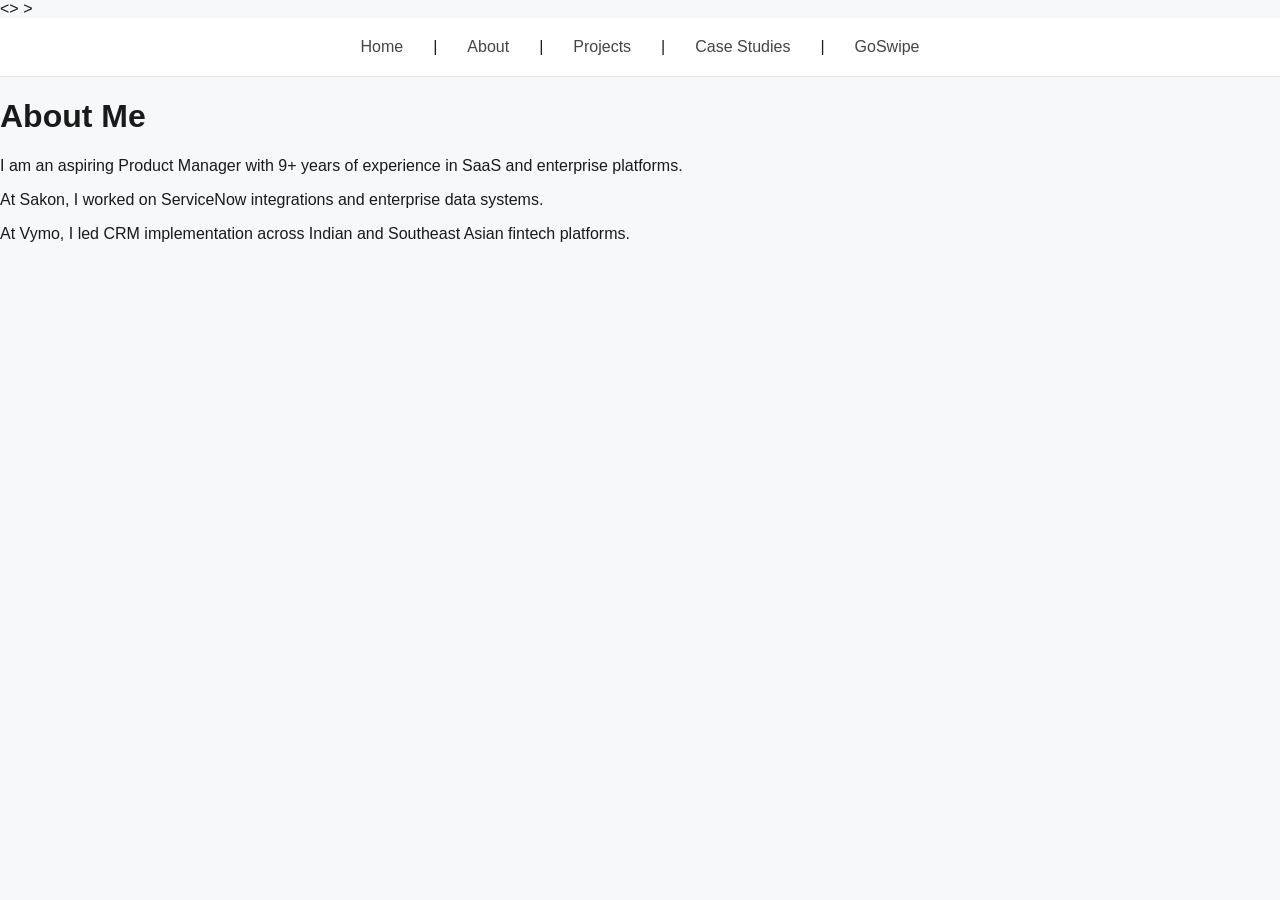
<file: about.html>
<!DOCTYPE html>
<html>
<<link rel="stylesheet" href="style.css">>
  <title>About</title>
</<link rel="stylesheet" href="style.css">>

<body>

<nav>
  <a href="index.html">Home</a> |
  <a href="about.html">About</a> |
  <a href="projects.html">Projects</a> |
  <a href="case-study.html">Case Studies</a> |
  <a href="goswipe.html">GoSwipe</a>
</nav>

<h1>About Me</h1>

<p>
I am an aspiring Product Manager with 9+ years of experience in SaaS and enterprise platforms.
</p>

<p>
At Sakon, I worked on ServiceNow integrations and enterprise data systems.
</p>

<p>
At Vymo, I led CRM implementation across Indian and Southeast Asian fintech platforms.
</p>

</body>
</html>
</file>
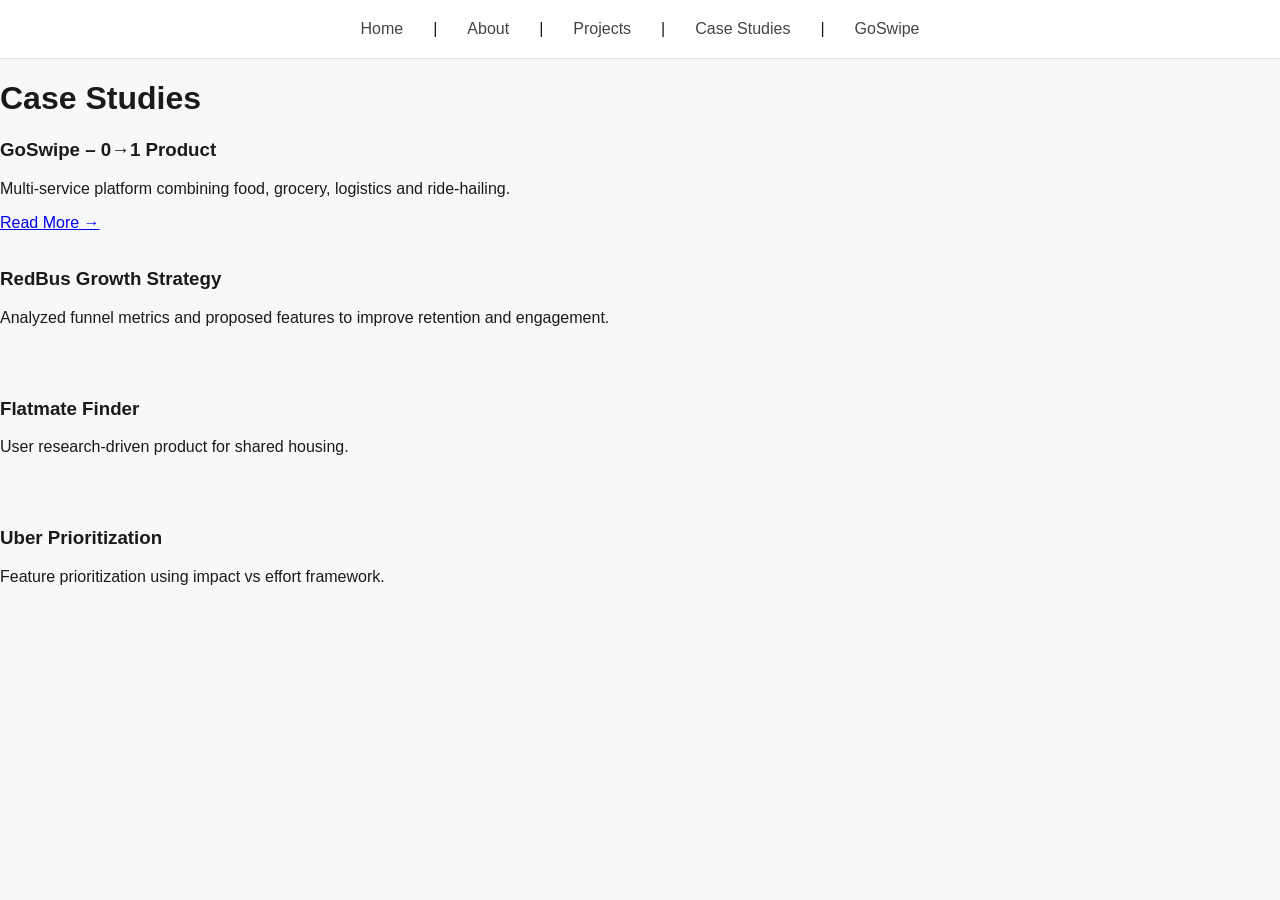
<file: case-study.html>
<!DOCTYPE html>
<html>
<head>
  <title>Case Studies</title>
  <link rel="stylesheet" href="style.css">
</head>

<body>

<nav>
  <a href="index.html">Home</a> |
  <a href="about.html">About</a> |
  <a href="projects.html">Projects</a> |
  <a href="case-study.html">Case Studies</a> |
  <a href="goswipe.html">GoSwipe</a>
</nav>

<h1>Case Studies</h1>

<h3>GoSwipe – 0→1 Product</h3>
<p>
Multi-service platform combining food, grocery, logistics and ride-hailing.
</p>
<a href="goswipe.html">Read More →</a>

<br><br>

<h3>RedBus Growth Strategy</h3>
<p>
Analyzed funnel metrics and proposed features to improve retention and engagement.
</p>

<br><br>

<h3>Flatmate Finder</h3>
<p>
User research-driven product for shared housing.
</p>

<br><br>

<h3>Uber Prioritization</h3>
<p>
Feature prioritization using impact vs effort framework.
</p>

</body>
</html>
</file>
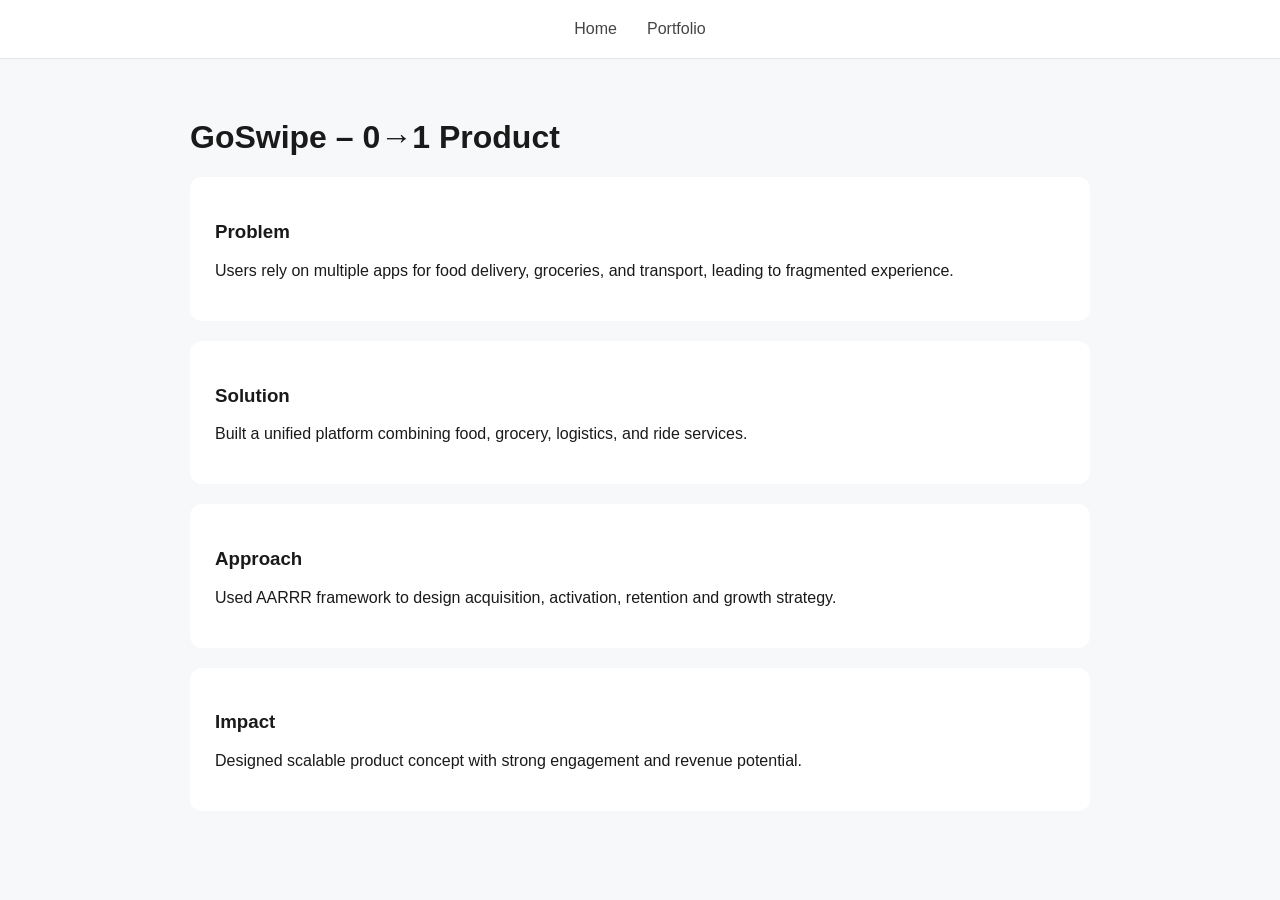
<file: goswipe.html>
<!DOCTYPE html>
<html>
<head>
  <title>GoSwipe Case Study</title>
  <link rel="stylesheet" href="style.css">
</head>

<body>

<nav>
  <a href="index.html">Home</a>
  <a href="projects.html">Portfolio</a>
</nav>

<div class="section">

<h1>GoSwipe – 0→1 Product</h1>

<div class="case-section">
<h3>Problem</h3>
<p>
Users rely on multiple apps for food delivery, groceries, and transport,
leading to fragmented experience.
</p>
</div>

<div class="case-section">
<h3>Solution</h3>
<p>
Built a unified platform combining food, grocery, logistics, and ride services.
</p>
</div>

<div class="case-section">
<h3>Approach</h3>
<p>
Used AARRR framework to design acquisition, activation, retention and growth strategy.
</p>
</div>

<div class="case-section">
<h3>Impact</h3>
<p>
Designed scalable product concept with strong engagement and revenue potential.
</p>
</div>

</div>

</body>
</html>
</file>
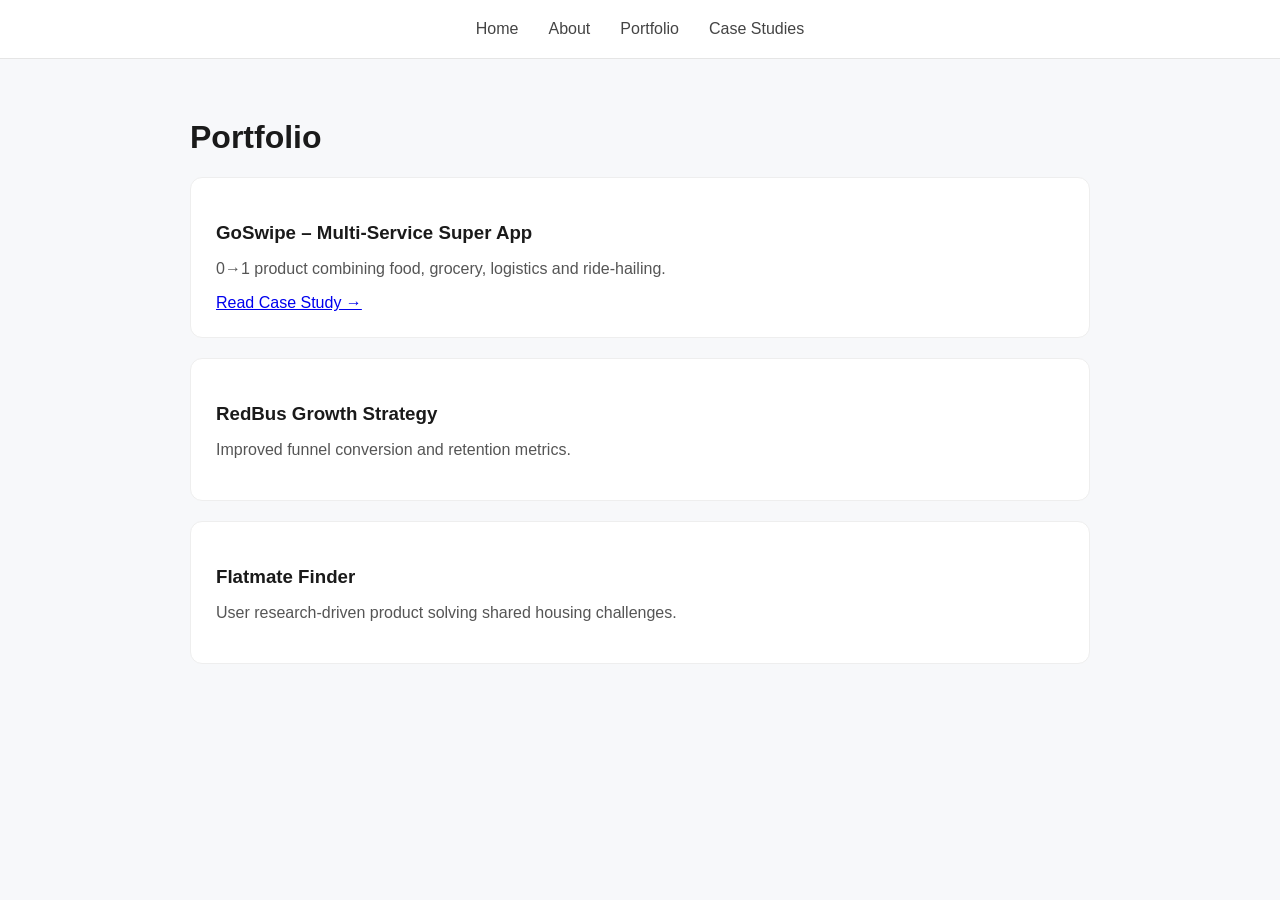
<file: projects.html>
<!DOCTYPE html>
<html>
<head>
  <title>Portfolio</title>
  <link rel="stylesheet" href="style.css">
</head>

<body>

<nav>
  <a href="index.html">Home</a>
  <a href="about.html">About</a>
  <a href="projects.html">Portfolio</a>
  <a href="case-study.html">Case Studies</a>
</nav>

<div class="section">

<h1>Portfolio</h1>

<div class="card">
<h3>GoSwipe – Multi-Service Super App</h3>
<p>0→1 product combining food, grocery, logistics and ride-hailing.</p>
<a href="goswipe.html">Read Case Study →</a>
</div>

<div class="card">
<h3>RedBus Growth Strategy</h3>
<p>Improved funnel conversion and retention metrics.</p>
</div>

<div class="card">
<h3>Flatmate Finder</h3>
<p>User research-driven product solving shared housing challenges.</p>
</div>

</div>

</body>
</html>
</file>
<file: style.css>
body {
  font-family: 'Inter', sans-serif;
  margin: 0;
  background: #f7f8fa;
  color: #1a1a1a;
}

/* NAVBAR */
nav {
  display: flex;
  justify-content: center;
  gap: 30px;
  padding: 20px;
  background: white;
  border-bottom: 1px solid #e5e5e5;
}

nav a {
  text-decoration: none;
  color: #444;
  font-weight: 500;
}

nav a:hover {
  color: black;
}

/* HERO */
.hero {
  text-align: center;
  margin: 80px auto;
  max-width: 800px;
}

.profile-img {
  width: 150px;
  border-radius: 50%;
  margin-bottom: 20px;
}

.hero h1 {
  font-size: 44px;
  margin-bottom: 10px;
}

.hero h3 {
  color: #666;
  margin-bottom: 20px;
}

.hero p {
  font-size: 16px;
  color: #555;
}

/* BUTTON */
.btn {
  display: inline-block;
  margin-top: 20px;
  padding: 12px 24px;
  background: black;
  color: white;
  text-decoration: none;
  border-radius: 6px;
}

/* SECTIONS */
.section {
  max-width: 900px;
  margin: 60px auto;
}

/* CARDS */
.card {
  background: white;
  padding: 25px;
  margin-bottom: 20px;
  border-radius: 12px;
  transition: 0.3s;
  border: 1px solid #eee;
}

.card:hover {
  transform: translateY(-5px);
  box-shadow: 0 10px 25px rgba(0,0,0,0.08);
}

.card h3 {
  margin-bottom: 10px;
}

.card p {
  color: #555;
}

/* CASE STUDY */
.case-section {
  background: white;
  padding: 25px;
  border-radius: 12px;
  margin-bottom: 20px;
}
</file>
